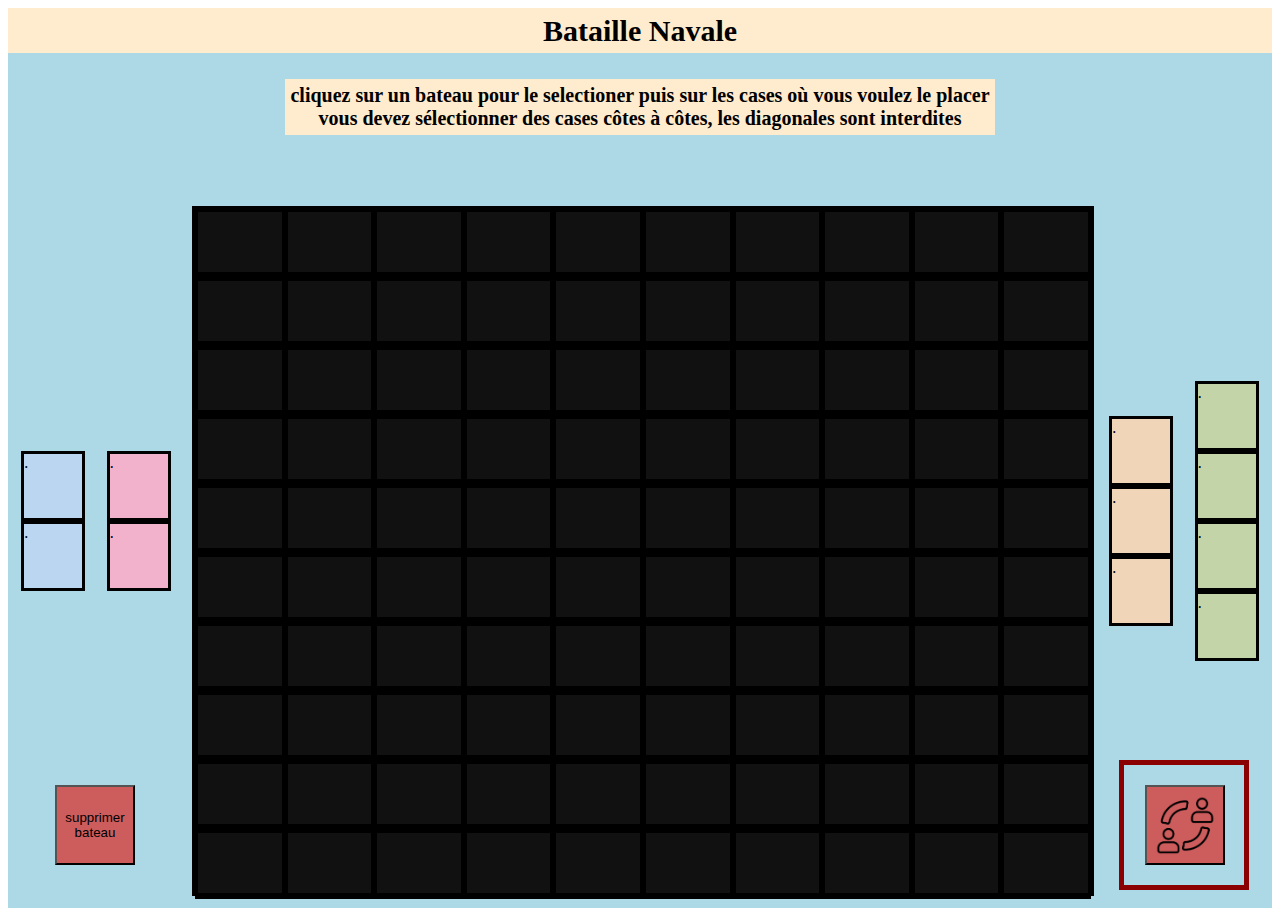
<file: index.html>
<!doctype html>
<html>
<meta charset = "utf-8"/>
	<head>
		<link rel="stylesheet" type="text/css" href="./BN.css">
		<script src="./jquery.js"> </script>
    	<script src="./BN.js"> </script>

	</head>

	<body>
		<header>
			<span>Bataille Navale</span>
		</header>
		<main>

			<div id="infoBateau"> cliquez sur un bateau pour le selectioner puis sur les cases où vous voulez le placer<br>
			vous devez sélectionner des cases côtes à côtes, les diagonales sont interdites </div>

			<div id="bateauETtableau">

				<div id="b1" class="pasPlacé">
					<div id="b1-1" class="b1">.</div>
					<div id="b1-2" class="b1">.</div>
				</div>
				<div id="b2" class="pasPlacé">
					<div id="b2-1" class="b2">.</div>
					<div id="b2-2" class="b2">.</div>
				</div>

				<div id="tImage"> <!-- tableau avec une image pour entre deux joueurs ! -->
					<img id="imgEntre2" src="./img/grandBateau.jpg" alt="image d\'un bateau pirate">
				</div>

<!-----------------------------bateau 1------------------------------------------------------------>

				<div id="t1Bateau" class="tableau"> <div class="ligne"> <div class="cellule" id="00J1"></div>
														<div class="cellule" id="10J1"></div>
														<div class="cellule" id="20J1"></div>
														<div class="cellule" id="30J1"></div>
														<div class="cellule" id="40J1"></div>
														<div class="cellule" id="50J1"></div>
														<div class="cellule" id="60J1"></div>
														<div class="cellule" id="70J1"></div>
														<div class="cellule" id="80J1"></div>
														<div class="cellule" id="90J1"></div>
									</div>
									<div class="ligne"> <div class="cellule" id="01J1"></div>
														<div class="cellule" id="11J1"></div>
														<div class="cellule" id="21J1"></div>
														<div class="cellule" id="31J1"></div>
														<div class="cellule" id="41J1"></div>
														<div class="cellule" id="51J1"></div>
														<div class="cellule" id="611"></div>
														<div class="cellule" id="71J1"></div>
														<div class="cellule" id="81J1"></div>
														<div class="cellule" id="91J1"></div>
									</div>
									<div class="ligne"> <div class="cellule" id="02J1"></div>
														<div class="cellule" id="12J1"></div>
														<div class="cellule" id="22J1"></div>
														<div class="cellule" id="32J1"></div>
														<div class="cellule" id="42J1"></div>
														<div class="cellule" id="52J1"></div>
														<div class="cellule" id="62J1"></div>
														<div class="cellule" id="72J1"></div>
														<div class="cellule" id="82J1"></div>
														<div class="cellule" id="92J1"></div>
									</div>
									<div class="ligne"> <div class="cellule" id="03J1"></div>
														<div class="cellule" id="13J1"></div>
														<div class="cellule" id="23J1"></div>
														<div class="cellule" id="33J1"></div>
														<div class="cellule" id="43J1"></div>
														<div class="cellule" id="53J1"></div>
														<div class="cellule" id="63J1"></div>
														<div class="cellule" id="73J1"></div>
														<div class="cellule" id="83J1"></div>
														<div class="cellule" id="93J1"></div>
									</div>
									<div class="ligne"> <div class="cellule" id="04J1"></div>
														<div class="cellule" id="14J1"></div>
														<div class="cellule" id="24J1"></div>
														<div class="cellule" id="34J1"></div>
														<div class="cellule" id="44J1"></div>
														<div class="cellule" id="54J1"></div>
														<div class="cellule" id="64J1"></div>
														<div class="cellule" id="74J1"></div>
														<div class="cellule" id="84J1"></div>
														<div class="cellule" id="94J1"></div>
									</div>
									<div class="ligne"> <div class="cellule" id="05J1"></div>
														<div class="cellule" id="15J1"></div>
														<div class="cellule" id="25J1"></div>
														<div class="cellule" id="35J1"></div>
														<div class="cellule" id="45J1"></div>
														<div class="cellule" id="55J1"></div>
														<div class="cellule" id="65J1"></div>
														<div class="cellule" id="75J1"></div>
														<div class="cellule" id="85J1"></div>
														<div class="cellule" id="95J1"></div>
									</div>
									<div class="ligne"> <div class="cellule" id="06J1"></div>
														<div class="cellule" id="16J1"></div>
														<div class="cellule" id="26J1"></div>
														<div class="cellule" id="36J1"></div>
														<div class="cellule" id="46J1"></div>
														<div class="cellule" id="56J1"></div>
														<div class="cellule" id="66J1"></div>
														<div class="cellule" id="76J1"></div>
														<div class="cellule" id="86J1"></div>
														<div class="cellule" id="96J1"></div>
									</div>
									<div class="ligne"> <div class="cellule" id="07J1"></div>
														<div class="cellule" id="17J1"></div>
														<div class="cellule" id="27J1"></div>
														<div class="cellule" id="37J1"></div>
														<div class="cellule" id="47J1"></div>
														<div class="cellule" id="57J1"></div>
														<div class="cellule" id="67J1"></div>
														<div class="cellule" id="77J1"></div>
														<div class="cellule" id="87J1"></div>
														<div class="cellule" id="97J1"></div>
									</div>
									<div class="ligne"> <div class="cellule" id="08J1"></div>
														<div class="cellule" id="18J1"></div>
														<div class="cellule" id="28J1"></div>
														<div class="cellule" id="38J1"></div>
														<div class="cellule" id="48J1"></div>
														<div class="cellule" id="58J1"></div>
														<div class="cellule" id="68J1"></div>
														<div class="cellule" id="78J1"></div>
														<div class="cellule" id="88J1"></div>
														<div class="cellule" id="98J1"></div>
									</div>
									<div class="ligne"> <div class="cellule" id="09J1"></div>
														<div class="cellule" id="19J1"></div>
														<div class="cellule" id="29J1"></div>
														<div class="cellule" id="39J1"></div>
														<div class="cellule" id="49J1"></div>
														<div class="cellule" id="59J1"></div>
														<div class="cellule" id="69J1"></div>
														<div class="cellule" id="79J1"></div>
														<div class="cellule" id="89J1"></div>
														<div class="cellule" id="99J1"></div>
									</div>
				</div>

<!-----------------------------------bateau 2-------------------------------------------------------------------------->
				<div id="t2Bateau" class="tableau"> <div class="ligne"> <div class="cellule" id="00J2"></div>
														<div class="cellule" id="10J2"></div>
														<div class="cellule" id="20J2"></div>
														<div class="cellule" id="30J2"></div>
														<div class="cellule" id="40J2"></div>
														<div class="cellule" id="50J2"></div>
														<div class="cellule" id="60J2"></div>
														<div class="cellule" id="70J2"></div>
														<div class="cellule" id="80J2"></div>
														<div class="cellule" id="90J2"></div>
									</div>
									<div class="ligne"> <div class="cellule" id="01J2"></div>
														<div class="cellule" id="11J2"></div>
														<div class="cellule" id="21J2"></div>
														<div class="cellule" id="31J2"></div>
														<div class="cellule" id="41J2"></div>
														<div class="cellule" id="51J2"></div>
														<div class="cellule" id="611"></div>
														<div class="cellule" id="71J2"></div>
														<div class="cellule" id="81J2"></div>
														<div class="cellule" id="91J2"></div>
									</div>
									<div class="ligne"> <div class="cellule" id="02J2"></div>
														<div class="cellule" id="12J2"></div>
														<div class="cellule" id="22J2"></div>
														<div class="cellule" id="32J2"></div>
														<div class="cellule" id="42J2"></div>
														<div class="cellule" id="52J2"></div>
														<div class="cellule" id="62J2"></div>
														<div class="cellule" id="72J2"></div>
														<div class="cellule" id="82J2"></div>
														<div class="cellule" id="92J2"></div>
									</div>
									<div class="ligne"> <div class="cellule" id="03J2"></div>
														<div class="cellule" id="13J2"></div>
														<div class="cellule" id="23J2"></div>
														<div class="cellule" id="33J2"></div>
														<div class="cellule" id="43J2"></div>
														<div class="cellule" id="53J2"></div>
														<div class="cellule" id="63J2"></div>
														<div class="cellule" id="73J2"></div>
														<div class="cellule" id="83J2"></div>
														<div class="cellule" id="93J2"></div>
									</div>
									<div class="ligne"> <div class="cellule" id="04J2"></div>
														<div class="cellule" id="14J2"></div>
														<div class="cellule" id="24J2"></div>
														<div class="cellule" id="34J2"></div>
														<div class="cellule" id="44J2"></div>
														<div class="cellule" id="54J2"></div>
														<div class="cellule" id="64J2"></div>
														<div class="cellule" id="74J2"></div>
														<div class="cellule" id="84J2"></div>
														<div class="cellule" id="94J2"></div>
									</div>
									<div class="ligne"> <div class="cellule" id="05J2"></div>
														<div class="cellule" id="15J2"></div>
														<div class="cellule" id="25J2"></div>
														<div class="cellule" id="35J2"></div>
														<div class="cellule" id="45J2"></div>
														<div class="cellule" id="55J2"></div>
														<div class="cellule" id="65J2"></div>
														<div class="cellule" id="75J2"></div>
														<div class="cellule" id="85J2"></div>
														<div class="cellule" id="95J2"></div>
									</div>
									<div class="ligne"> <div class="cellule" id="06J2"></div>
														<div class="cellule" id="16J2"></div>
														<div class="cellule" id="26J2"></div>
														<div class="cellule" id="36J2"></div>
														<div class="cellule" id="46J2"></div>
														<div class="cellule" id="56J2"></div>
														<div class="cellule" id="66J2"></div>
														<div class="cellule" id="76J2"></div>
														<div class="cellule" id="86J2"></div>
														<div class="cellule" id="96J2"></div>
									</div>
									<div class="ligne"> <div class="cellule" id="07J2"></div>
														<div class="cellule" id="17J2"></div>
														<div class="cellule" id="27J2"></div>
														<div class="cellule" id="37J2"></div>
														<div class="cellule" id="47J2"></div>
														<div class="cellule" id="57J2"></div>
														<div class="cellule" id="67J2"></div>
														<div class="cellule" id="77J2"></div>
														<div class="cellule" id="87J2"></div>
														<div class="cellule" id="97J2"></div>
									</div>
									<div class="ligne"> <div class="cellule" id="08J2"></div>
														<div class="cellule" id="18J2"></div>
														<div class="cellule" id="28J2"></div>
														<div class="cellule" id="38J2"></div>
														<div class="cellule" id="48J2"></div>
														<div class="cellule" id="58J2"></div>
														<div class="cellule" id="68J2"></div>
														<div class="cellule" id="78J2"></div>
														<div class="cellule" id="88J2"></div>
														<div class="cellule" id="98J2"></div>
									</div>
									<div class="ligne"> <div class="cellule" id="09J2"></div>
														<div class="cellule" id="19J2"></div>
														<div class="cellule" id="29J2"></div>
														<div class="cellule" id="39J2"></div>
														<div class="cellule" id="49J2"></div>
														<div class="cellule" id="59J2"></div>
														<div class="cellule" id="69J2"></div>
														<div class="cellule" id="79J2"></div>
														<div class="cellule" id="89J2"></div>
														<div class="cellule" id="99J2"></div>
									</div>
				</div>



				<div id="b3" class="pasPlacé">
					<div id="b3-1" class="b3">.</div>
					<div id="b3-2" class="b3">.</div>
					<div id="b3-3" class="b3">.</div>
				</div>
				<div id="b4" class="pasPlacé">
					<div id="b4-1" class="b4">.</div>
					<div id="b4-2" class="b4">.</div>
					<div id="b4-3" class="b4">.</div>
					<div id="b4-4" class="b4">.</div>
				</div>


			</div>

		</main>

		<div id="boite_victoire">
			<div id="affichage_victoire"> <h1>Bien ouej tu as détruit tout les bateaux adverses!</h1></div>
			<div id="conf1" class="confetti"></div>
			<div id="conf2" class="confetti"></div>

		</div>

		<footer>
			<button id="rmBateau">supprimer <br> bateau</button>
			<button id="switch"> <img id="switchImg" src="./img/userSwitch.png" alt="changer de joueur"> </button>
			<div id="carre_tournant">+</div>
		</footer>
	</body>
</file>
<file: BN.css>
header {
	display: flex;
	justify-content: center;
	align-items: center;
	height: 5vh;
	background-color: blanchedalmond;
}

header > span {
    font-weight: bold;
    font-size: 30px;
}

main {
	display: flex;
	flex-direction: column;
	align-items: center;
	height: 95vh;
	background-color: lightblue;
}

#t1Bateau {
	width: 70%;
	height: 70vh;
}

#t2Bateau {
	width: 70%;
	height: 70vh;
	display: none;
}

#tImage {
	width: 70%;
	height: 70vh;
	display: none;
}

#rmBateau{
	width: 80px;
	height: 80px;
	display: flex;
	justify-content: center;
	align-items: center;
	background-color: indianred;
	position: absolute;
	left : 55px;
	bottom: 35px;
}

#switch {
	width: 80px;
	height: 80px;
	display: flex;
	justify-content: center;
	align-items: center;
	background-color: indianred;
	position: absolute;
	right: 55px;
	bottom: 35px;
	z-index: 1;
}

#switch:hover {
	background-color: darkred;
}

#switchImg{
	width: 80px;
	height: 60px;
}

#carre_tournant{
	width: 120px;
	height: 120px;
	border: solid;
	border-color: darkred;
	border-width: 5px;
	background-color: transparent;
	position: absolute;
	right: 31px;
	bottom: 10px;
	display: flex;
	justify-content: center;
	align-items: center;
}
#carre_tournant{
	animation-name: rotation;
	animation-duration: 1s;
	animation-iteration-count: infinite;
	animation-play-state: paused;
}

.ligne{
	display: flex;
	border: solid;
	width: 100%;
	height: 10%;
	background-color: transparent;
}

.cellule {
	width: 10%;
	height: 100%;
	border : solid;
	display: flex;
	justify-content: center;
	align-items: center;
}

.cellule:hover {
	background-color: blueviolet;
}

#imgEntre2 {
	width: 100%;
	height: 100%;
}

/*bateaux à placer en début de game*/
#infoBateau{
	font-weight: bold;
	font-size: 20px;
	text-align: center;
	background-color: blanchedalmond;
	margin-top: 2vw;
	padding: 5px;
}

#bateauETtableau{
	width : 100vw;
	height: 100vw;
	display: flex;
	justify-content: space-evenly;
	align-items: center;
}

.b1,.b2,.b3,.b4{
	border: solid;
	height: 5vw;
}

.b1:hover,.b2:hover,.b3:hover,.b4:hover{
	position: relative;
	left: 5px;
}

#b1{
	background-color: rgb(186, 214, 241);
	width: 5vw;
	height: 5*2%;
}
.b1place{
	background-color: rgba(186, 214, 241, 0.6);
}

#b2{
	background-color: rgb(243, 178, 204);
	width: 5%;
	height: 4*2%;
}
.b2place{
	background-color: rgba(243, 178, 204, 0.6);
}

#b3{
	background-color: rgb(240, 213, 185);
	width: 5%;
	height: 5*3%;
}
.b3place{
	background-color: rgba(240, 213, 185, 0.6);
}

#b4{
	background-color: rgb(195, 213, 168);
	width: 5%;
	height: 5*4%;
}
.b4place{
	background-color: rgba(195, 213, 168, 0.6);
}

#boite_victoire{
	position: absolute;
	left: 0px;
	top: 0px;
	display: flex;
	align-items: center;
	justify-content: center;
	height: 99vh;
	width: 99vw;
	z-index: -1;
}

#affichage_victoire{
	display: flex;
	align-items: center;
	justify-content: center;
	border: solid;
	height: 30%;
	width: 60%;
	background-color: blanchedalmond;
	z-index: 2;
}

.confetti{
	position: absolute;
	left: 10px;
	top: 10px;
	width: 97%;
	height: 97%;
}


/*création animation carré_tournant*/
@keyframes rotation {
	from {transform: rotate(0deg);}
	to {transform: rotate(180deg);}
}





/*------------------------------fond qui bouge ---------------------------------------------------------------*/
body {
  background: #fff;
}

.ligne {
  animation: scroll 70s linear infinite;
  background: url("https://images.unsplash.com/photo-1510261729814-8ced5ae7c40d?ixlib=rb-1.2.1&ixid=MnwxMjA3fDB8MHxwaG90by1wYWdlfHx8fGVufDB8fHx8&auto=format&fit=crop&w=1770&q=80"), #111111;
  min-width: 360px;
}

@keyframes scroll {
   100%{
    background-position:0px 3000px;
  }
}

#conf1{
	 animation: scroll 30s linear infinite;
  background: url("https://www.pngmart.com/files/5/Confetti-PNG-Photos.png"), #111111;
  background-color: rgba(0, 0, 0, 0);
  min-width: 360px;

  z-index: 1;
}

#conf2{
	 animation: scroll 20s linear infinite;
  background: url("https://www.pngmart.com/files/5/Confetti-PNG-Photos.png"), #111111;
  background-color: rgba(0, 0, 0, 0);
  min-width: 360px;
  left: 13px;
  z-index: 3;
}

}
</file>
